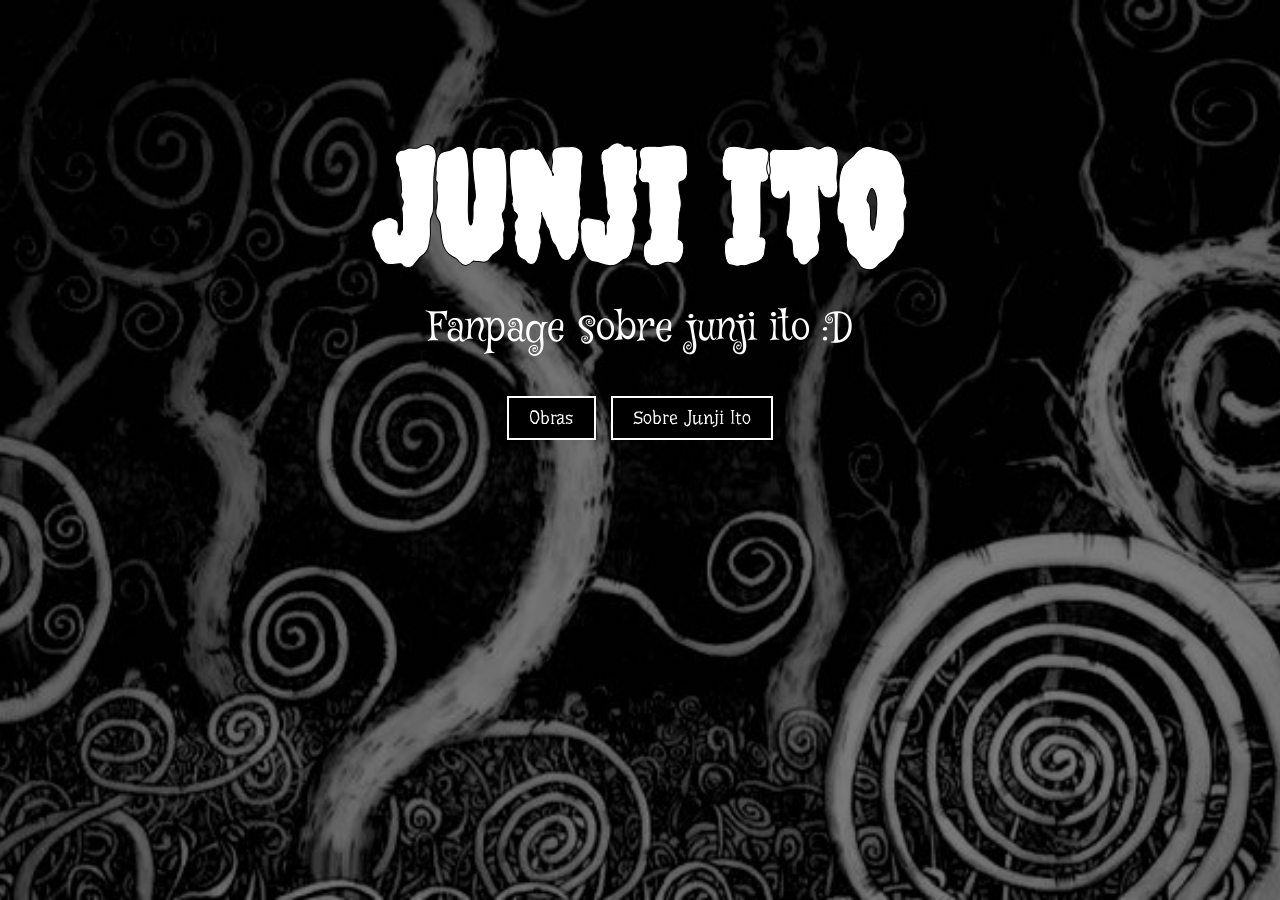
<file: index.html>
<!DOCTYPE html>
<html lang="en">
<head>
    <meta charset="UTF-8">
    <meta name="viewport" content="width=device-width, initial-scale=1.0">
    <title>Document</title>
    <link rel="stylesheet" href="Style.css">
    <link href="https://fonts.googleapis.com/css2?family=Creepster&display=swap" rel="stylesheet">
    <link rel="preconnect" href="https://fonts.googleapis.com">
    <link rel="preconnect" href="https://fonts.gstatic.com" crossorigin>
    <link href="https://fonts.googleapis.com/css2?family=Grenze+Gotisch:wght@400;700&display=swap" rel="stylesheet">
    <link href="https://fonts.googleapis.com/css2?family=Underdog&display=swap" rel="stylesheet">
    <link href="https://fonts.googleapis.com/css2?family=Barriecito&display=swap" rel="stylesheet">
    <link href="https://fonts.googleapis.com/css2?family=Mystery+Quest&display=swap" rel="stylesheet">
</head>
<body>
    <h1 class="titulo-principal">Junji Ito</h1>
    <p class="subtitulo-principal">Fanpage sobre junji ito :D</p>
    <div class="contenedor">
    <a href="Obras.html"><button>Obras</button></a>
    <a href="Sobre_Junji_Ito.html"><button>Sobre Junji Ito</button></a>
</div>
</body>
</html>
</file>
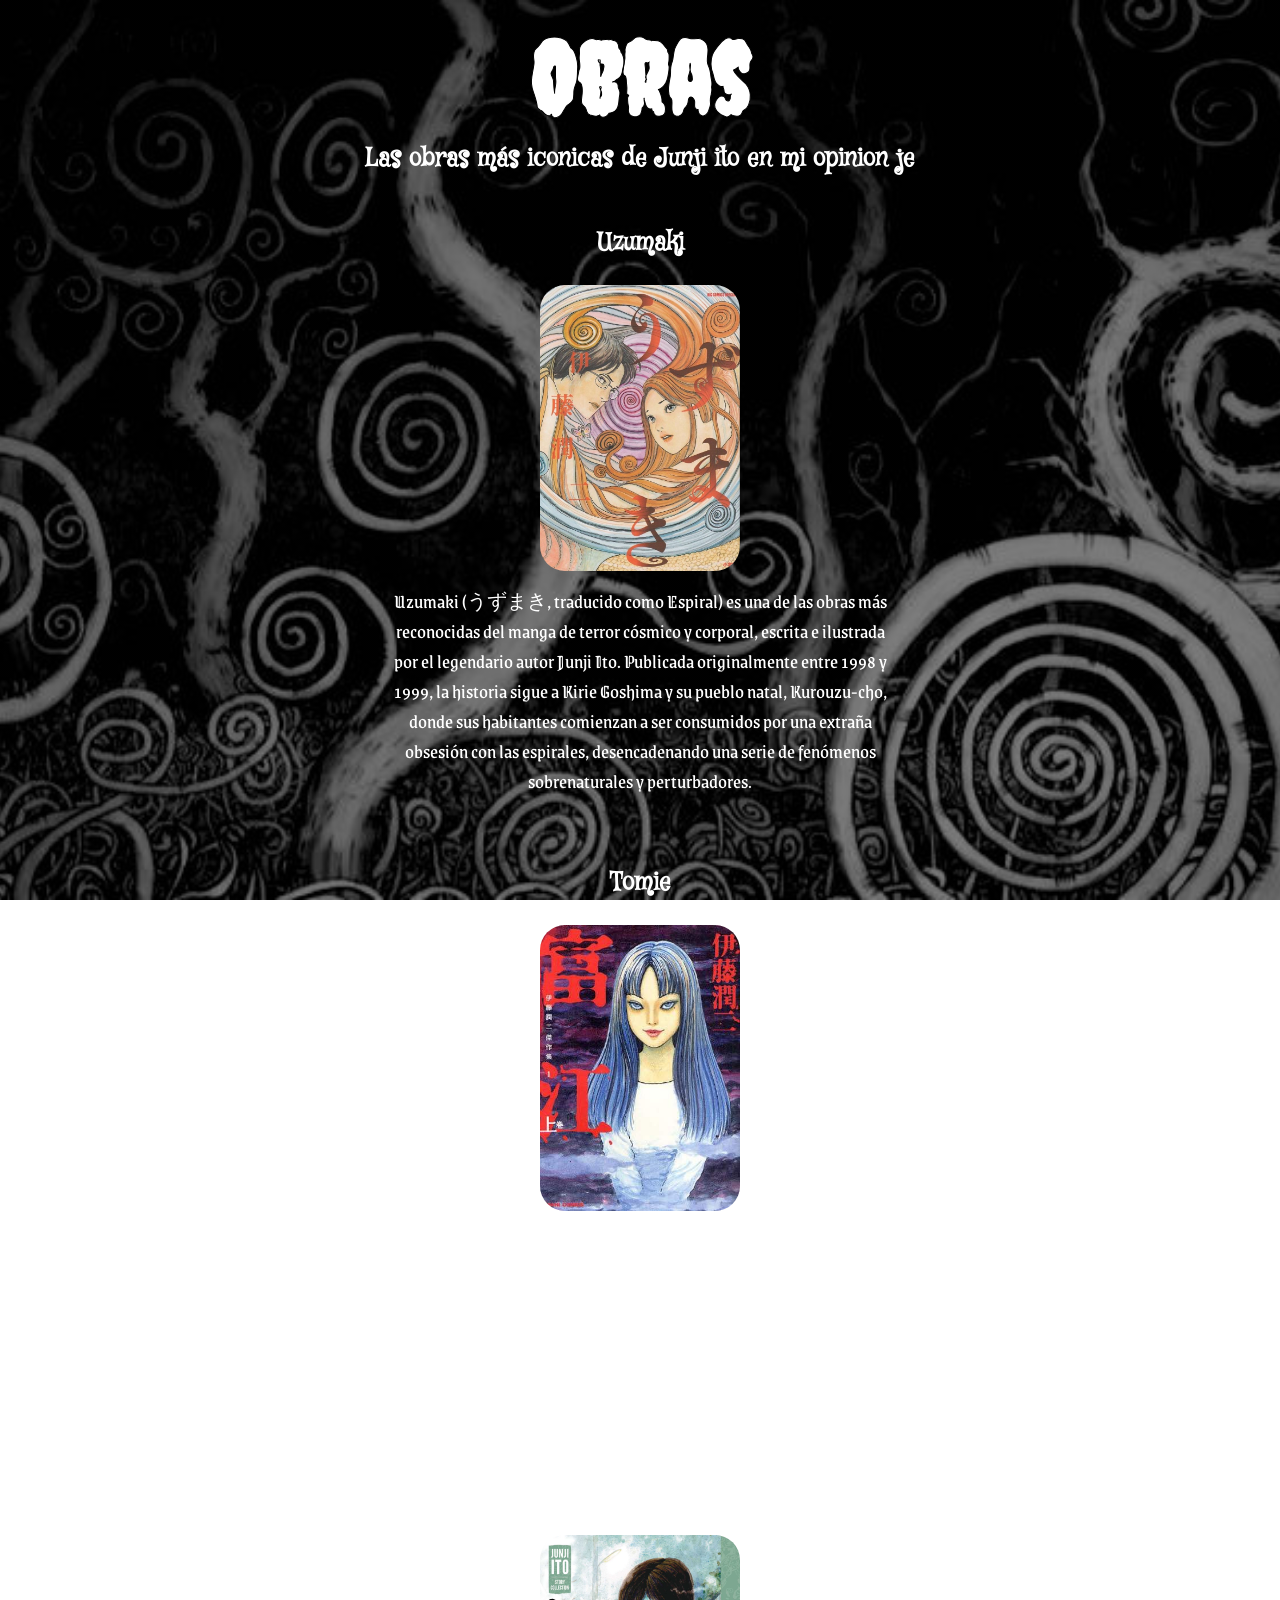
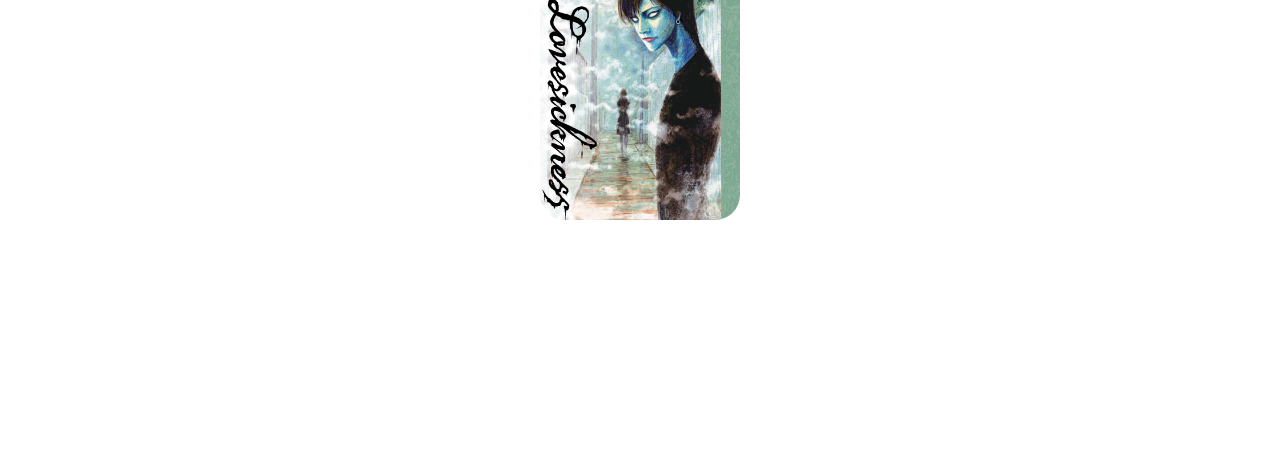
<file: Obras.html>
<!DOCTYPE html>
<html lang="en">
<head>
    <meta charset="UTF-8">
    <meta name="viewport" content="width=device-width, initial-scale=1.0">
    <title>Document</title>
    <link rel="stylesheet" href="Style.css">
    <link href="https://fonts.googleapis.com/css2?family=Creepster&display=swap" rel="stylesheet">
    <link rel="preconnect" href="https://fonts.googleapis.com">
    <link rel="preconnect" href="https://fonts.gstatic.com" crossorigin>
    <link href="https://fonts.googleapis.com/css2?family=Grenze+Gotisch:wght@400;700&display=swap" rel="stylesheet">
    <link href="https://fonts.googleapis.com/css2?family=Underdog&display=swap" rel="stylesheet">
    <link href="https://fonts.googleapis.com/css2?family=Barriecito&display=swap" rel="stylesheet">
    <link href="https://fonts.googleapis.com/css2?family=Mystery+Quest&display=swap" rel="stylesheet">
</head>
<body>
    <h1 class="titulo-obras">Obras</h1>
    <h2 class="subtitulo-obras">Las obras más iconicas de Junji ito en mi opinion je</h2>

    <div class="contenedor-obras">
      <h3 class="subtitulo-obras">Uzumaki</h3>
      <img src="Uzumaki.jpg" alt="Uzumaki" class="img-obras">
      <p class="contenedor-obras p">Uzumaki (うずまき, traducido como Espiral) es una de las obras más reconocidas del manga de terror cósmico y corporal, escrita e ilustrada por el legendario autor Junji Ito. Publicada originalmente entre 1998 y 1999, la historia sigue a Kirie Goshima y su pueblo natal, Kurouzu-cho, donde sus habitantes comienzan a ser consumidos por una extraña obsesión con las espirales, desencadenando una serie de fenómenos sobrenaturales y perturbadores.</p>
    </div>

    <div class="contenedor-obras">
      <h3 class="subtitulo-obras">Tomie</h3>
      <img src="Tomie.jpg" alt="Tomie" class="img-obras">
      <p class="contenedor-obras p">Tomie (富江) es una de las obras más reconocidas del manga de terror psicológico y corporal, escrita e ilustrada por el legendario autor Junji Ito. Publicada originalmente entre 1987 y 2000, la historia sigue a Tomie Kawakami, una joven misteriosa y sobrenatural que posee la capacidad de regenerarse y llevar a quienes la rodean a la obsesión, la locura y la violencia.</p>
    </div>

    <div class="contenedor-obras">
      <h3 class="subtitulo-obras">Lovesickness</h3>
      <img src="Lovesickness.jpg" alt="Lovesickness" class="img-obras">
      <p class="contenedor-obras p">Lovesickness (死びとの恋わずらい, Shibito no Koibō, traducido como Enfermedad de los muertos de amor) es un manga de terror psicológico escrito e ilustrado por el legendario autor Junji Ito. Publicado originalmente entre 1996 y 1997, la historia sigue a Ryusuke, un joven que regresa a su ciudad natal, donde un misterioso ritual de adivinación en los cruces de caminos comienza a provocar una serie de extrañas muertes y obsesiones.</p>
    </div>
</body>
</html>
</file>
<file: Style.css>
body {
    background-image: linear-gradient(rgba(0,0,0,0.5), rgba(0,0,0,0.5)), url("Fondo.png");
    background-size: cover;
    background-position: center;
    background-repeat: no-repeat;
    background-attachment: fixed;
}

.titulo-principal {
    color: white;
    font-family: 'Creepster', cursive;
    text-align: center;
    font-size: 150px;
    -webkit-text-stroke: 1px black;
    margin-bottom: 5px;
    margin-top: 120px;
}

.titulo-obras {
    color: white;
    font-family: 'Creepster', cursive;
    text-align: center;
    font-size: 100px;
    -webkit-text-stroke: 1px black;
    margin-bottom: 5px;
    margin-top: 20px;
}

.subtitulo-principal {
    color: white;
    font-family: 'Mystery Quest', cursive;
    text-align: center;
    font-size: 40px;
    margin-top: 0;
}

.subtitulo-obras {
    color: white;
    font-family: 'Mystery Quest', cursive;
    text-align: center;
    font-size: 25px;
    margin-top: 0;
}

.parrafo-obras {
    color: white;
    font-family: 'Grenze Gotisch', cursive;
    text-align: center;
    font-size: 20px;
    margin-top: 0;
}

.img-obras {
    width: 200px;
    height: auto;
    border-radius: 25px;
}

.img-junji {
    width: 250px;
    height: auto;
    border-radius: 200px;
}

.contenedor {
    display: flex;
    justify-content: center;
    gap: 15px;
}

.contenedor button {
    font-family: 'Underdog', cursive;
    font-size: 18px;
    padding: 10px 20px;
    background-color: black;
    color: white;
    border: 2px solid white;
    cursor: pointer;
    transition: 0.3s;
}

.contenedor button:hover {
    background-color: white;
    color: black;
}

.contenedor-obras {
    display: flex;
    flex-direction: column;
    align-items: center;
    gap: 0px;
    margin-top: 50px;
}

.contenedor-obras p {
    max-width: 500px;
    margin: 0 20px;
    text-align: center;
    margin-top: 15px;
    margin-bottom: 20px;
    font-family: 'Grenze Gotisch', cursive;
    color: white;
    font-size: 20px;
}
</file>
